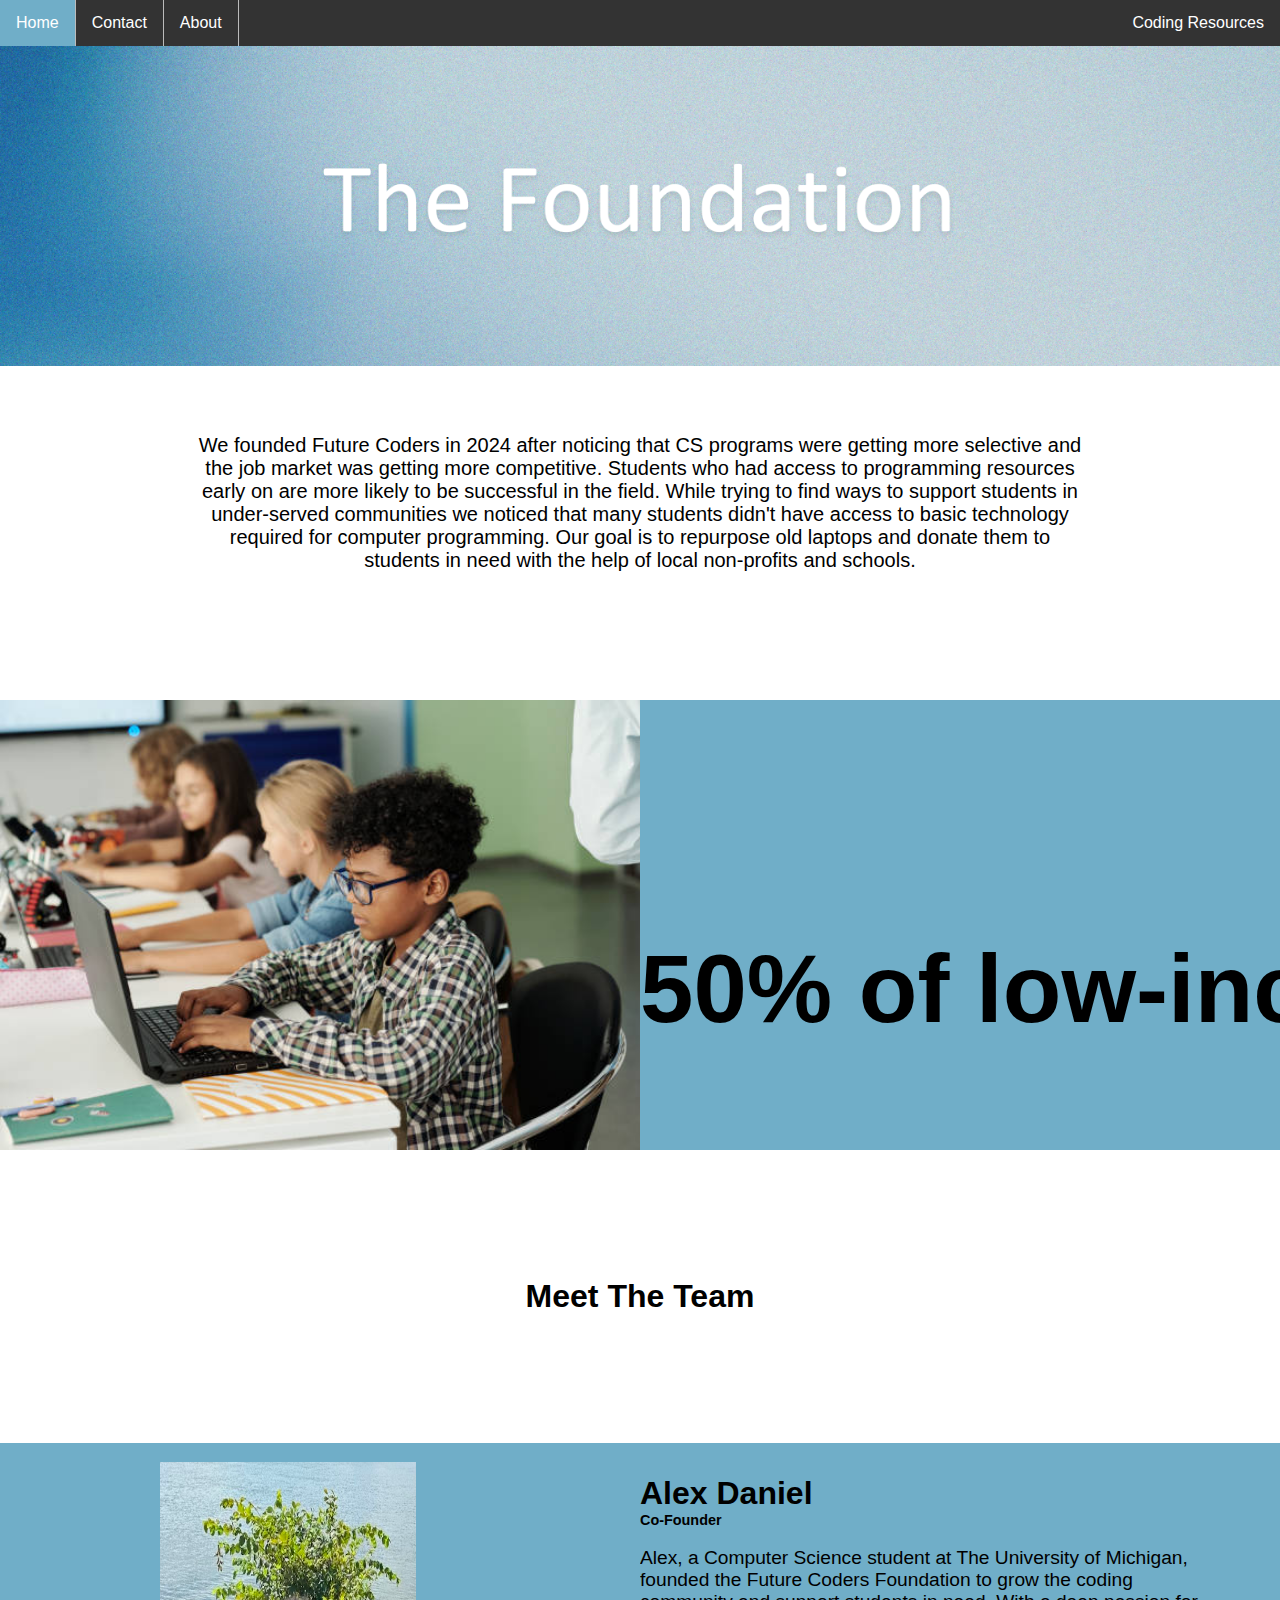
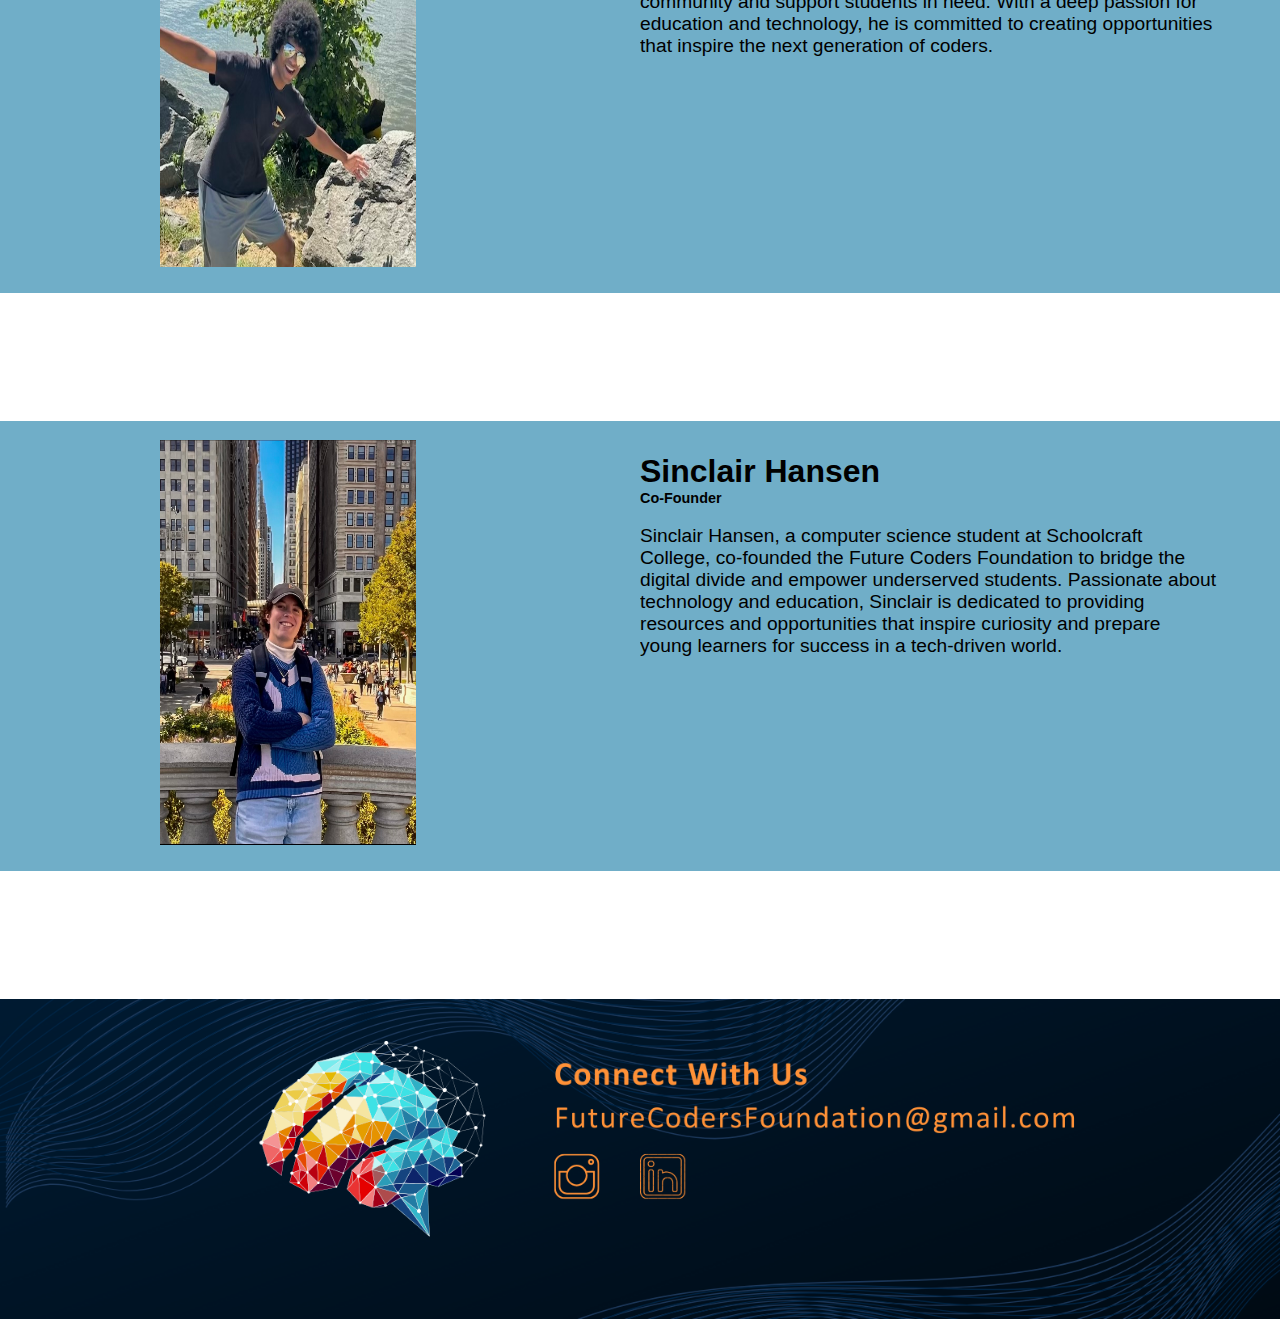
<file: about.html>
<!DOCTYPE html>
<html lang="en">
<head>
  <meta charset="UTF-8">
  <meta name="viewport" content="width=device-width, initial-scale=1.0">
  <title>Future Coders Foundation || About </title>
  <meta name="description" content="codeSphere is a non-profit organization dedicated to helping students gain access to programming tools.">
  <link rel="stylesheet" href="https://cdnjs.cloudflare.com/ajax/libs/font-awesome/4.7.0/css/font-awesome.min.css">
  <link rel="stylesheet" href="about.css">
</head>


<header2 class = "header2">

  <ul>
    <li><a class="active" href="index.html">Home</a></li>
    <li><a href="contact.html">Contact</a></li>
    <li><a href="about.html">About</a></li>
    <li style="float:right"><a href="resources.html">Coding Resources</a></li>
  </ul>
</header2>


<header>
  <div class="topnav">
    <a href="index.html" class="active">Future Coders Foundation</a>
    <!-- Navigation links (hidden by default) -->
    <div id="myLinks">
      <a href="about.html">About Us</a>
      <a href="contact.html">Contact</a>
      <a href="resources.html">Coding Resources</a>
    </div>
    <!-- "Hamburger menu" / "Bar icon" to toggle the navigation links -->
    <a href="javascript:void(0);" class="icon" onclick="myFunction()">
      <i class="fa fa-bars"></i>
    </a>
  </div>
  <script>
    function myFunction() {
      var x = document.getElementById("myLinks");
      if (x.style.display === "block") {
        x.style.display = "none";
      } else {
        x.style.display = "block";
      }
    }
    </script>

</header>




      <section2>
        <img src="FCFAboutBanner.png" alt="About Banner"
        height= "100%"
        width= "100%">

        <p class = "aboutText">
        We founded Future Coders in 2024 after noticing that CS programs were getting more selective and the job market was getting more competitive. Students who had access to programming 
        resources early on are more likely to be successful in the field. While trying to find ways to support students in under-served communities we noticed that many students didn't 
        have access to basic technology required for computer programming. Our goal is to repurpose old 
        laptops and donate them to students in need with the help of local non-profits and schools.</p>
      </section2>

      <section>
        <div>
          <h2>
            50% of low-income families don't have the technology required for online education
          </h2>
        </div>
        <div>
          <h2>
            50% of low-income families don't have the technology required for online education
          </h2>
        </div>
      </section>
      <section2>


        <h2>Meet The Team</h2>

        <section2 class = 'section2 div'>
          <div>
            <img class = "aboutImage" src="AlexPhoto.jpg" alt="Alex Photo"
            width="40%">
          </div>
          <div>
            <h2 class="names"> Alex Daniel </h2>
            <h3> Co-Founder</h3>
            <p class="meetTheTeam">  Alex, a Computer Science student at The University of Michigan, founded the Future 
              Coders Foundation to grow the coding community and support students in need. With a deep passion for education and technology, he is committed 
              to creating opportunities that inspire the next generation of coders.</p>
          </div>


        </section2>
    
      </section2>
      
      <section2 class = 'section2 div'>
        <div>
          <img class = "aboutImage" src="SinclairPhoto.jpg" alt="Sinclair Photo"
          width="40%">
        </div>
        <div>
          <h2 class="names"> Sinclair Hansen </h2>
          <h3>Co-Founder</h3>
          <p class="meetTheTeam">  Sinclair Hansen, a computer science student at Schoolcraft College, 
            co-founded the Future Coders Foundation to bridge the digital divide and empower underserved students. Passionate about technology and education, 
            Sinclair is dedicated to providing resources and opportunities that inspire curiosity and prepare young learners for success in a tech-driven world.</p>
        </div>
      </section2>



  </div>

  <footer>

    <img src="FCF_Footer.png" alt="futureCoders Footer"
    width=100%
    height=50%>
  </footer>
</file>
<file: about.css>
@import url('https://fonts.googleapis.com/css?family=Source+Sans+Pro:300,400,600,700,900&display=swap');*
{
  margin: 0;
  padding: 0;
}
section{
  padding-top: 10%;
  position: relative;
  width: 100%;
  height: 50vh;
  display: flex;
  overflow: hidden;
}
section div
{
  position: relative;
  width: 50%;
  background: #70aec8;
  overflow: hidden;

}
section div:nth-child(1)
{
  position: relative;
  width: 50%;
  background: url(aboutChildImage.png);
  background-size: cover;
  overflow: hidden;

}
section div:nth-child(1) h2{
  -webkit-text-stroke: 2px;
  -webkit-text-stroke-color: white;
  -webkit-text-fill-color: transparent;
  left: 100%;
  color: #fff;
}
section div h2{
  position: absolute;
  white-space: nowrap;
  font-size: 6em;
  line-height: 50vh; 
  animation: animate 35s linear infinite;
}
@keyframes animate
{
  0%
  {
    transform: translateX(0);
  }
  100%
  {
    transform: translateX(-100%);
  }
}


h2{
  text-align: center;
  font-size: 2rem;
  padding-top: 10%;
}


.section2{
  padding-top: 10%;
  position: relative;
  width: 100%;
  height: 50vh;
  display: flex;
  overflow: hidden;
}
.section2 div
{
  position: relative;
  width: 50%;
  background: #70aec8;
  overflow: hidden;

}

body{
    background-color: rgb(255, 255, 255);
    background-size:cover;
    background-position: center;
    font-family:'Calibri', 'Lucida Grande', sans-serif;
    


  .container{
    margin-left: auto;
    margin-right: auto;
    width: 100%;
  }

 


  footer{
    padding-top: 10%;
    background-color: rgb(255, 255, 255);
    text-align: center;
    font-size: 30px;
    color:black;
    font-style: bold;


  }
  .aboutImage{
    height: 90%;
    padding-top:3%;
    margin-left: 25%;
    padding-bottom: 50%;
    align-items: right;
  }


.button
{
    display: inline-block;
    color: white;
    font-size: 30px;
    text-decoration: none;
    background-color: rgb(243, 171, 54);
    padding: 1px 32px;
    margin: 4px 2px;
    cursor: pointer;
    border-radius: 15px;
    
}
.aboutText
{
  margin-left: 15%;
  margin-right: 25%;
  text-align: center;
  padding-top:5%;

  color: #000000; 
  width:70%;
  font-size: 1.25rem;
}
.meetTheTeam
{
  text-align: left;
  padding-top:3%;

  color: #000000; 
  width:90%;
  font-size: 1.2rem;
}
.names
{
  padding-top: 3%;
  left: 50%; 
  text-align: left;
  font-size:2rem;
  color: rgb(0, 0, 0);
  font-style: bold;
  padding-top: 5%;
}
h3{
  text-align: left;
  font-size: .9rem;
}

/*Adjusts font size based on screen size*/
@media screen and (max-width: 950px) {
  .meetTheTeam {
    margin-left: 15%;
    margin-right: 25%;
    text-align: left;
    color: #000000; 
    width:70%;
    font-size: .9rem;

  }
  .section2{
    padding-top: 10%;
    position: relative;
    width: 100%;
    height: 70vh;
    display: flex;
    overflow: hidden;
  }
  .section2 div
  {
    position: relative;
    width: 50%;
    background: #70aec8;
    overflow: hidden;
  
  }
  .aboutText2 {
    margin-left: 15%;
    margin-right: 25%;
    text-align: left;
    color: #000000; 
    width:70%;
    font-size: 1.25rem;

  }
  .aboutImage {
    align-items: left;
    margin-left: 5%;
    margin-right: 15%;
    height: 50vh;
    width: 40vh;

  } 

.names
{
  padding-top: 3%;
  left: 50%; 
  padding-left: 15%;
  text-align: left;
  font-size:1rem;
  color: rgb(0, 0, 0);
  font-style: bold;
  padding-top: 5%;
}
.aboutText{
  margin-left: 15%;
  margin-right: 25%;
  text-align: left;
  padding-top:5%;

  color: #000000; 
  width:80%;
  font-size: 1.25rem;
}
h3{
  margin-left: 15%;
  margin-right: 25%;
  text-align: left;


  color: #000000; 
  width:80%;
  font-size: .8rem;
}
}






/* Style the navigation menu */
.topnav {
  overflow: hidden;
  background-color: rgb(218, 218, 218);;
  position: relative;
}

/* Hide the links inside the navigation menu (except for logo/home) */
.topnav #myLinks {
  display: none;
}

/* Style navigation menu links */
.topnav a {
  color: rgb(0, 0, 0);
  padding: 14px 16px;
  text-decoration: none;
  font-size: 17px;
  display: block;
}

/* Style the hamburger menu */
.topnav a.icon {
  background: rgb(255, 145, 55);
  display: block;
  position: absolute;
  right: 0;
  top: 0;
}

/* Add a grey background color on mouse-over */
.topnav a:hover {
  background-color: #b5b5b5;
  color: rgb(255, 255, 255);
}

ul {
  list-style-type: none;
  margin: 0;
  padding: 0;
  overflow: hidden;
  background-color: #333;
}

li {
  float: left;
  border-right:1px solid #bbb;
}

li:last-child {
  border-right: none;
}

li a {
  display: block;
  color: white;
  text-align: center;
  padding: 14px 16px;
  text-decoration: none;
}

li a:hover:not(.active) {
  background-color: #111;
}

.active {
  background-color: #70aec8;
}
  
  
          @media screen and (max-width: 880px) {
            .header2{
              display:none;
            }
             
          
            }
            @media screen and (min-width: 880px) {
              header{
                display:none;
              }
               
            
              }
          

}
</file>
